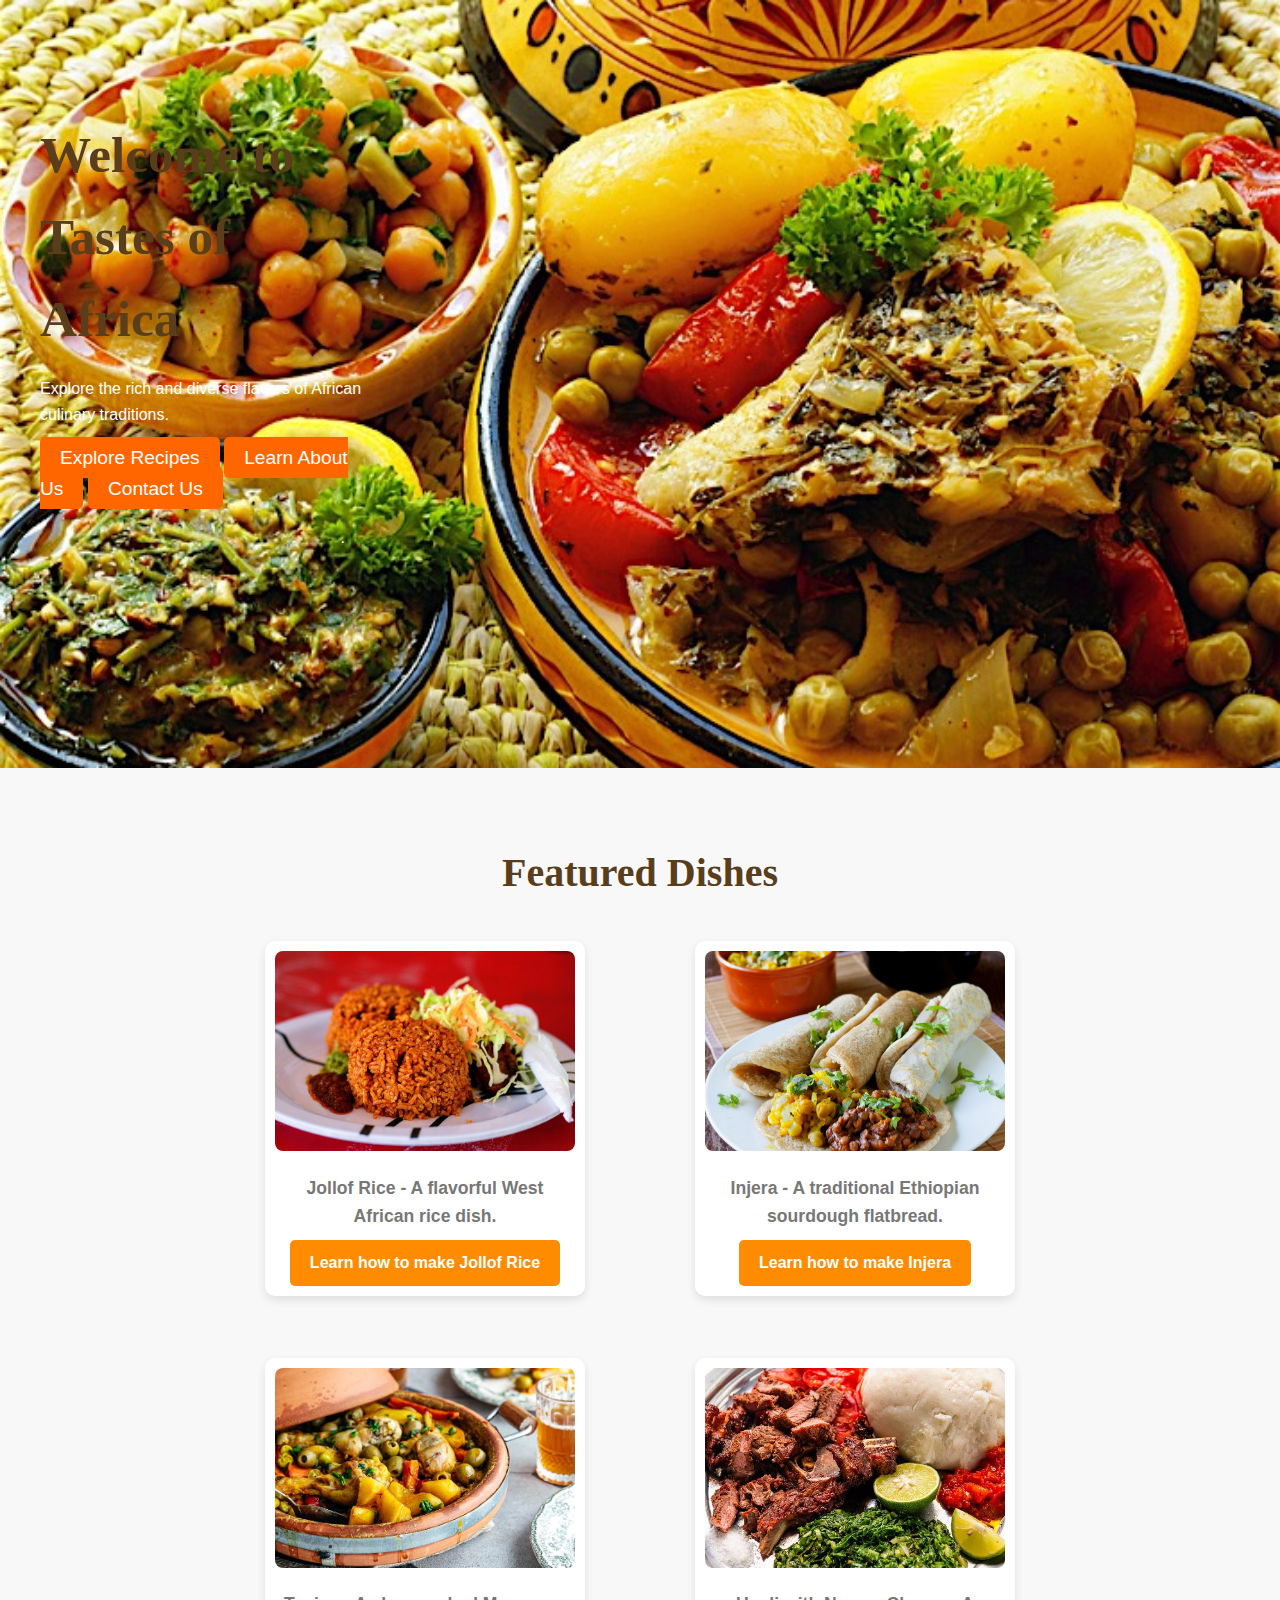
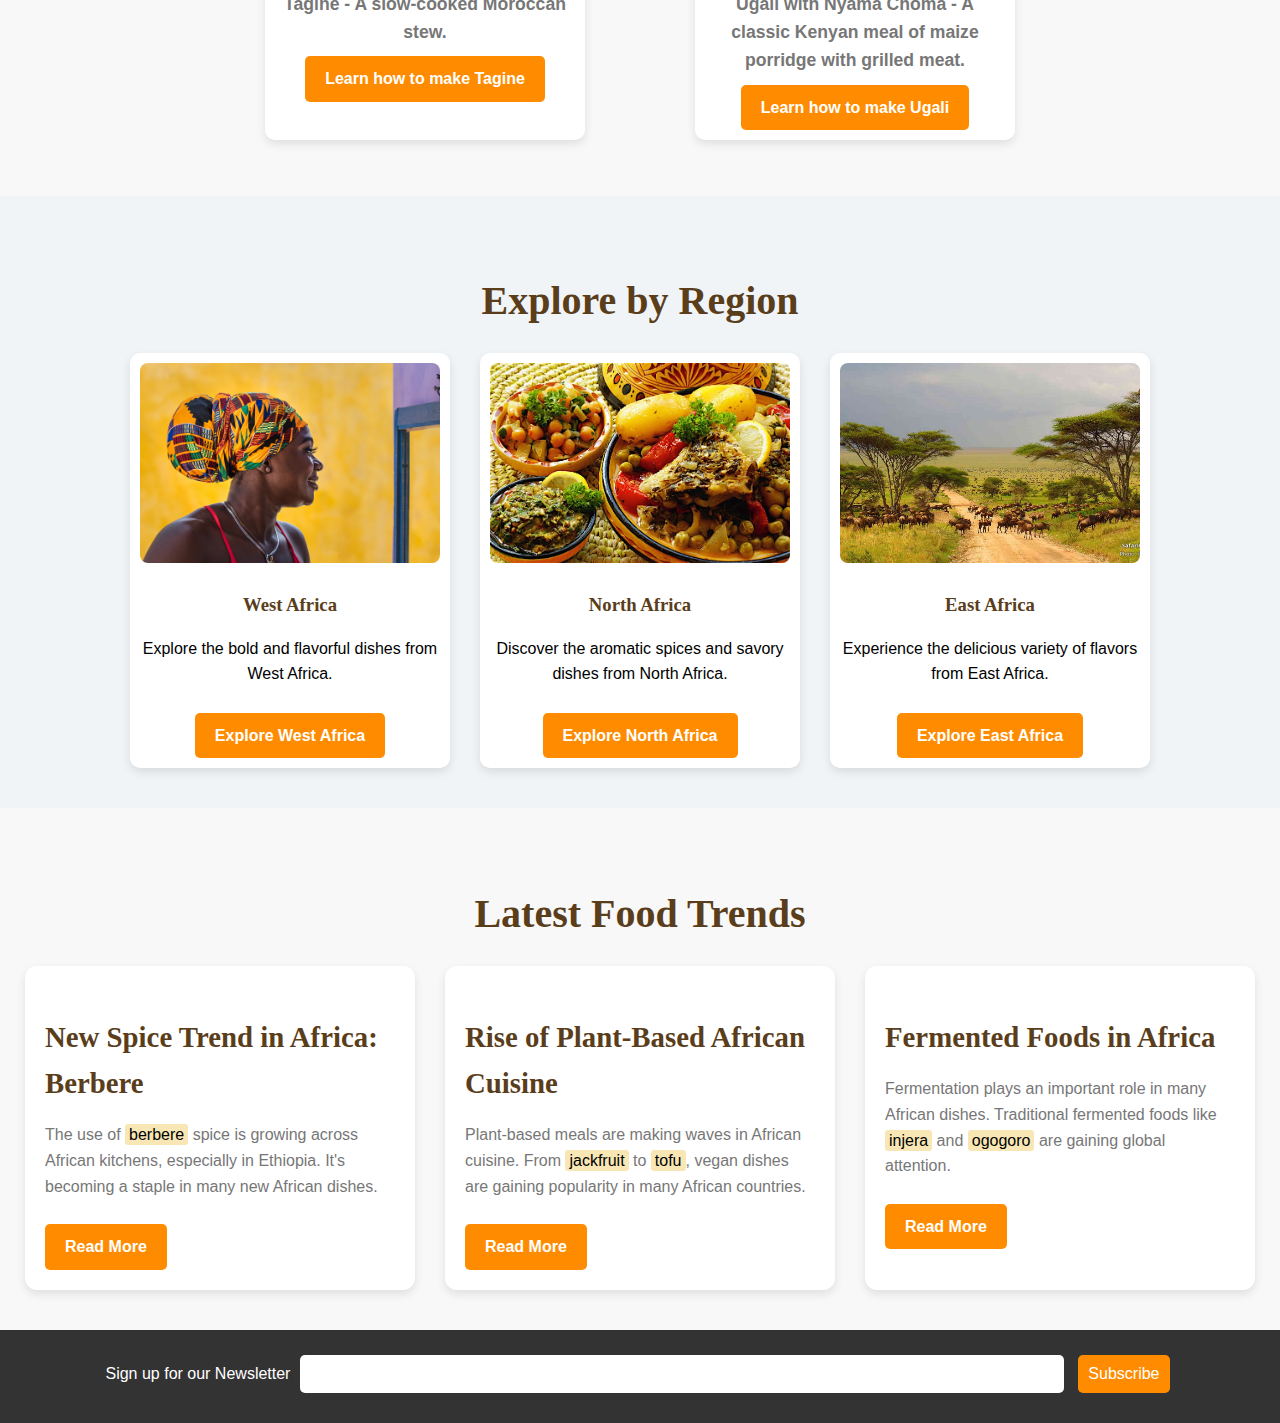
<file: index.html>
<!DOCTYPE html>
<html lang="en">
<head>
    <meta charset="UTF-8">
    <meta name="viewport" content="width=device-width, initial-scale=1.0">
    <title>Tastes of Africa - Home</title>
    <link rel="stylesheet" href="styles.css">
</head>
<body>

<header>
    <div class="hero">
        <div class="hero-content">
            <h1>Welcome to Tastes of Africa</h1>
            <p>Explore the rich and diverse flavors of African culinary traditions.</p>
            <a href="recipes.html" class="cta-button">Explore Recipes</a>
            <a href="about-us.html" class="cta-button">Learn About Us</a>
            <a href="contact.html" class="cta-button">Contact Us</a>
        </div>
        <div>.</div>
        <iframe class="hero-video" width="560" height="300" src="https://www.youtube.com/embed/tgbNymZ7vqY" title="African Food Culture" frameborder="0" allowfullscreen></iframe>
    </div>
</header>
<main>
    <section class="featured-dishes">
        <h2>Featured Dishes</h2>
        <div class="dish-container">
            <!-- Dish 1: Jollof Rice -->
            <figure class="dish-card">
                <img src="images/jollof-rice.jpg" alt="Jollof Rice">
                <figcaption>Jollof Rice - A flavorful West African rice dish.</figcaption>
                <a href="jollof-recipe.html" class="learn-more">Learn how to make Jollof Rice</a>
            </figure>
    
            <!-- Dish 2: Injera -->
            <figure class="dish-card">
                <img src="images/injera.jpg" alt="Injera">
                <figcaption>Injera - A traditional Ethiopian sourdough flatbread.</figcaption>
                <a href="injera-recipe.html" class="learn-more">Learn how to make Injera</a>
            </figure>
    
            <!-- Dish 3: Tangine -->
            <figure class="dish-card">
                <img src="images/tangine.jpg" alt="Tagine">
                <figcaption>Tagine - A slow-cooked Moroccan stew.</figcaption>
                <a href="tagine-recipe.html" class="learn-more">Learn how to make Tagine</a>
            </figure>
            
            <!-- Dish 5: Ugali with Nyama Choma -->
            <figure class="dish-card">
                <img src="images/ugali.jpg" alt="Ugali with Nyama Choma">
                <figcaption>Ugali with Nyama Choma - A classic Kenyan meal of maize porridge with grilled meat.</figcaption>
                <a href="ugali-recipe.html" class="learn-more">Learn how to make Ugali</a>
            </figure>
        </div>
    </section>    

    <section class="explore-regions">
        <h2>Explore by Region</h2>
        <div class="region-container">
            <!-- West Africa -->
            <div class="dish-card">
                <img src="images/west-africa.png" alt="West Africa">
                <h3>West Africa</h3>
                <p>Explore the bold and flavorful dishes from West Africa.</p>
                <a href="west-africa.html" class="learn-more">Explore West Africa</a>
            </div>
    
            <!-- North Africa -->
            <div class="dish-card">
                <img src="images/north-africa.jpg" alt="North Africa">
                <h3>North Africa</h3>
                <p>Discover the aromatic spices and savory dishes from North Africa.</p>
                <a href="north-africa.html" class="learn-more">Explore North Africa</a>
            </div>
    
            <!-- East Africa -->
            <div class="dish-card">
                <img src="images/east-africa.jpg" alt="East Africa">
                <h3>East Africa</h3>
                <p>Experience the delicious variety of flavors from East Africa.</p>
                <a href="east-africa.html" class="learn-more">Explore East Africa</a>
            </div>
        </div>
    </section>
    
    <section class="latest-trends">
        <h2>Latest Food Trends</h2>
        <div class="trends-container">
            <!-- Trend 1 -->
            <article class="trend-card">
                <h3>New Spice Trend in Africa: Berbere</h3>
                <p>The use of <mark>berbere</mark> spice is growing across African kitchens, especially in Ethiopia. It's becoming a staple in many new African dishes.</p>
                <a href="#" class="learn-more">Read More</a>
            </article>
    
            <!-- Trend 2 -->
            <article class="trend-card">
                <h3>Rise of Plant-Based African Cuisine</h3>
                <p>Plant-based meals are making waves in African cuisine. From <mark>jackfruit</mark> to <mark>tofu</mark>, vegan dishes are gaining popularity in many African countries.</p>
                <a href="#" class="learn-more">Read More</a>
            </article>
    
            <!-- Trend 3 -->
            <article class="trend-card">
                <h3>Fermented Foods in Africa</h3>
                <p>Fermentation plays an important role in many African dishes. Traditional fermented foods like <mark>injera</mark> and <mark>ogogoro</mark> are gaining global attention.</p>
                <a href="#" class="learn-more">Read More</a>
            </article>
        </div>
    </section>
    
</main>

<footer>
    <form action="newsletter_signup.php" method="POST">
        <label for="email-newsletter">Sign up for our Newsletter</label>
        <input type="email" id="email-newsletter" name="email">
        <button type="submit">Subscribe</button>
    </form>
</footer>

</body>
</html>
</file>
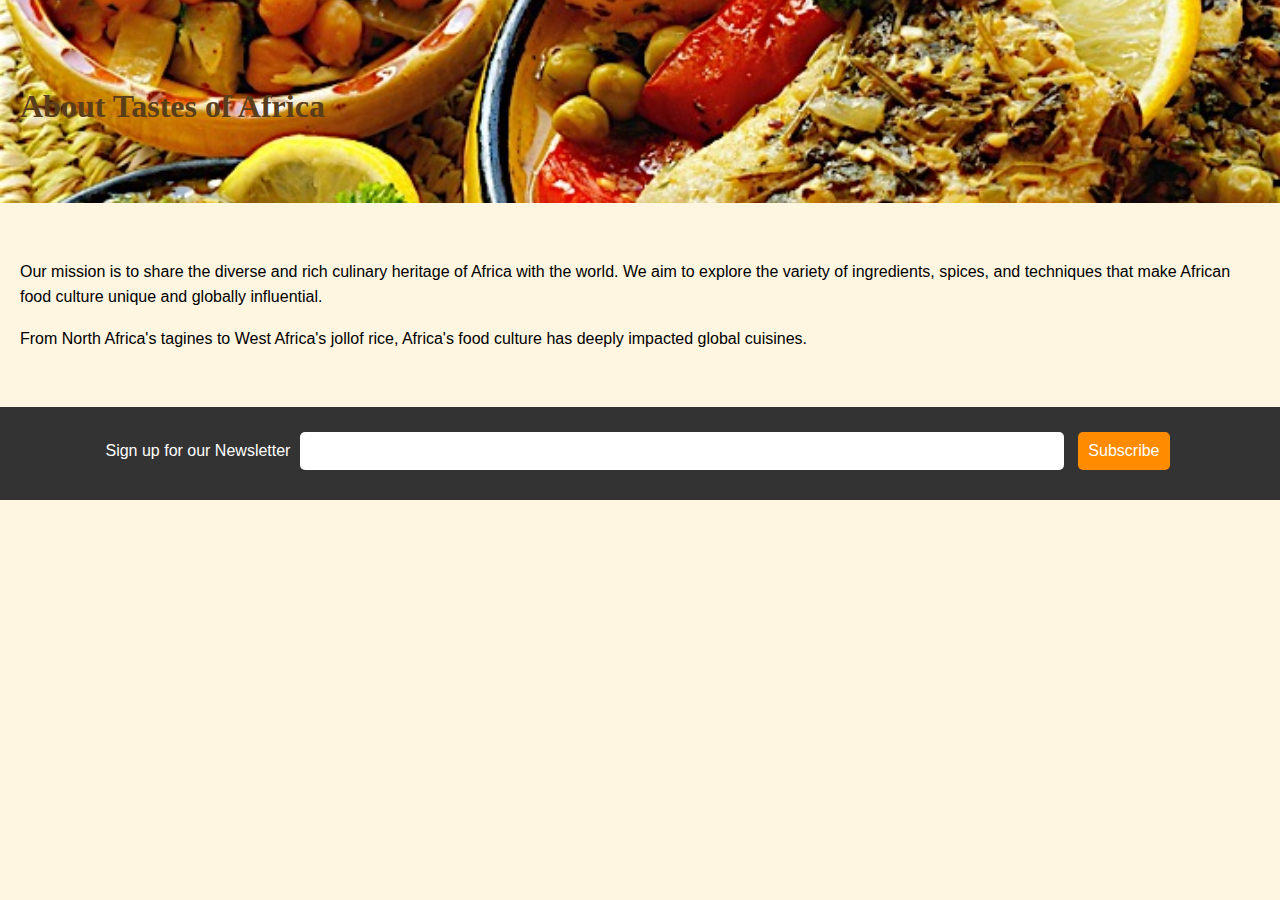
<file: about-us.html>
<!DOCTYPE html>
<html lang="en">
<head>
    <meta charset="UTF-8">
    <meta name="viewport" content="width=device-width, initial-scale=1.0">
    <title>About Us</title>
    <link rel="stylesheet" href="styles.css">
</head>
<body>

<header>
    <h1>About Tastes of Africa</h1>
</header>

<main>
    <section class="about-content">
        <p>Our mission is to share the diverse and rich culinary heritage of Africa with the world. We aim to explore the variety of ingredients, spices, and techniques that make African food culture unique and globally influential.</p>
        <p>From North Africa's tagines to West Africa's jollof rice, Africa's food culture has deeply impacted global cuisines.</p>
    </section>
</main>

<footer>
    <form action="#" method="POST">
        <label for="email-newsletter">Sign up for our Newsletter</label>
        <input type="email" id="email-newsletter" name="email">
        <button type="submit">Subscribe</button>
    </form>
</footer>

</body>
</html>
</file>
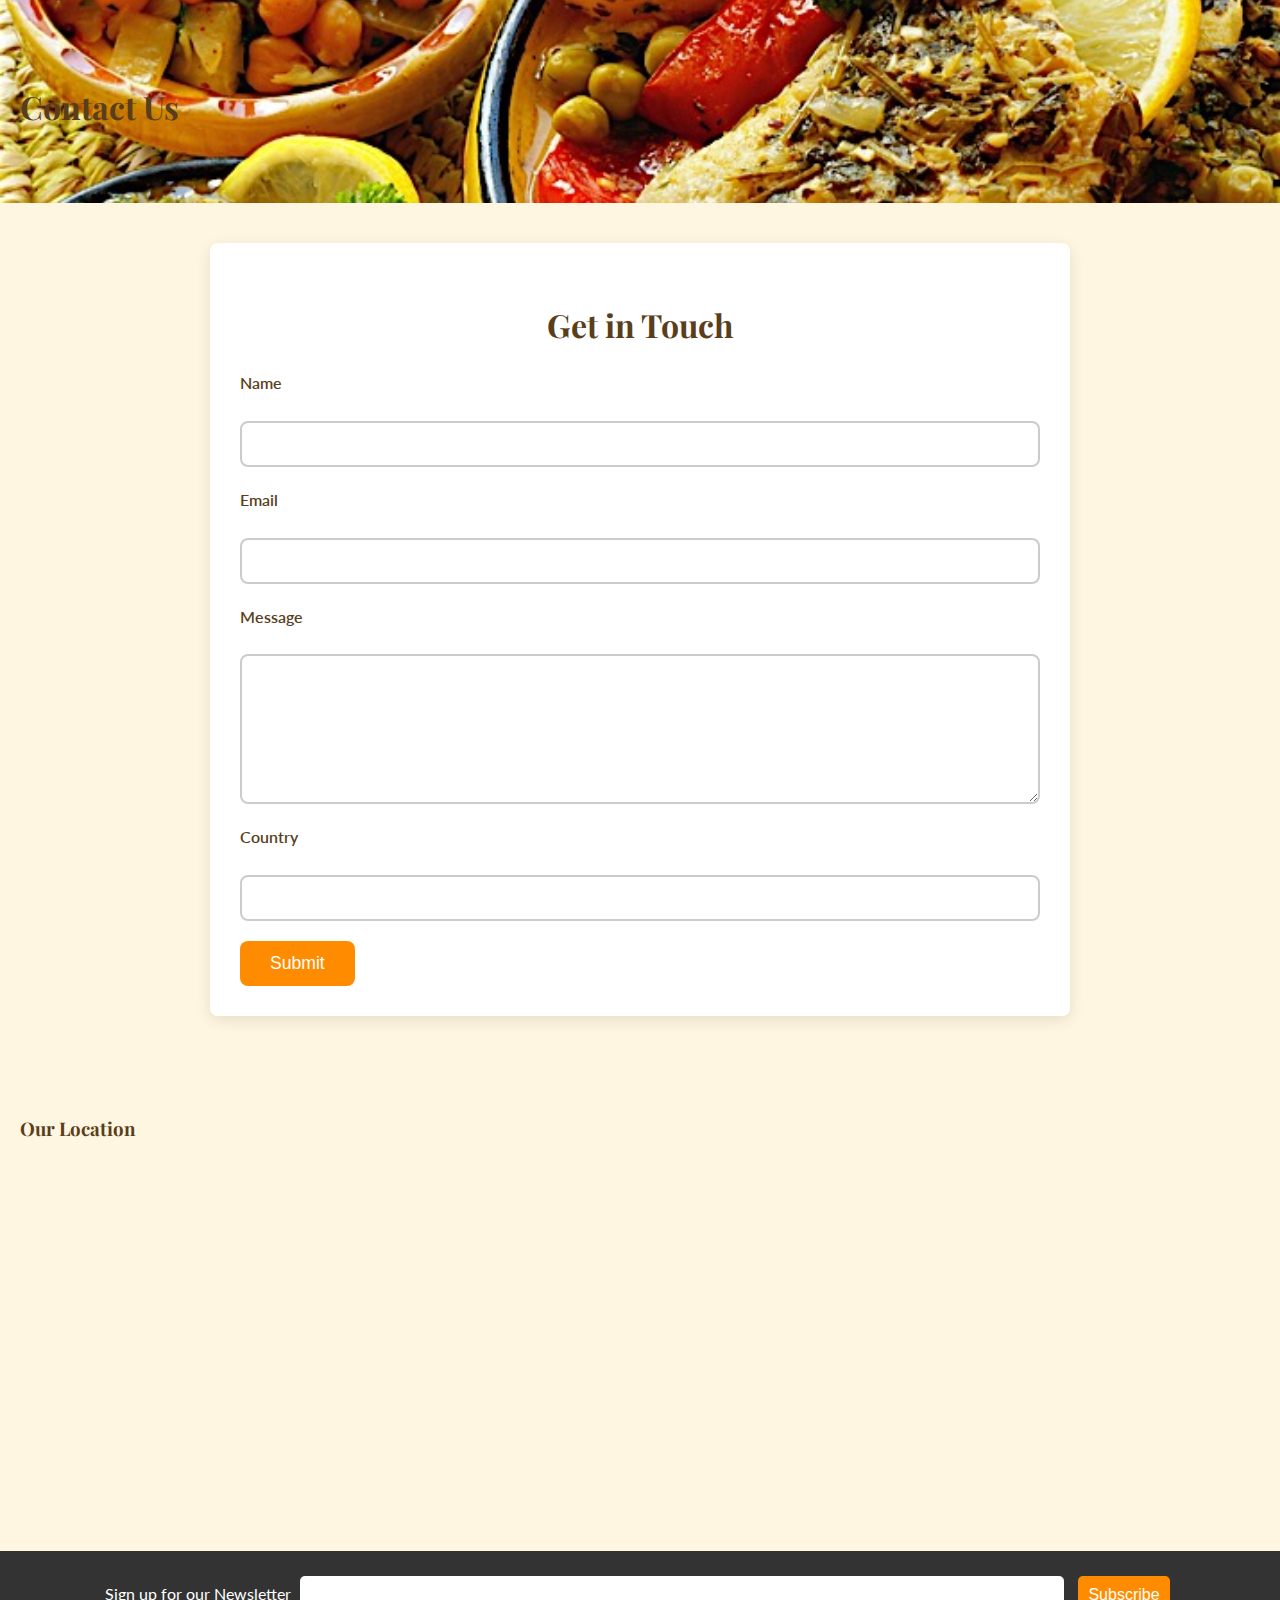
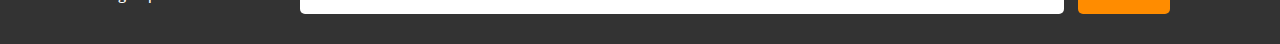
<file: contact.html>
<!DOCTYPE html>
<html lang="en">
<head>
    <meta charset="UTF-8">
    <meta name="viewport" content="width=device-width, initial-scale=1.0">
    <title>Contact Us</title>
    <link rel="stylesheet" href="styles.css">
    <link href="https://fonts.googleapis.com/css2?family=Playfair+Display:wght@700&family=Lato:wght@400&display=swap" rel="stylesheet">
</head>
<body>

<header>
    <h1>Contact Us</h1>
</header>

<main>
    <section class="contact-form">
        <h2>Get in Touch</h2>
        <form action="#" method="POST">
            <label for="name">Name</label>
            <input type="text" id="name" name="name" required>

            <label for="email">Email</label>
            <input type="email" id="email" name="email" required>

            <label for="message">Message</label>
            <textarea id="message" name="message" rows="5" required></textarea>

            <label for="country">Country</label>
            <input list="countries" id="country" name="country" required>
            <datalist id="countries">
                <option value="Nigeria">
                <option value="Kenya">
                <option value="South Africa">
                <option value="Ghana">
                <option value="Uganda">
                <option value="Egypt">
                <!-- More countries can be added here -->
            </datalist>

            <button type="submit">Submit</button>
        </form>
    </section>

    <section class="map">
        <h3>Our Location</h3>
        <iframe 
            src="https://www.google.com/maps/embed?pb=!1m18!1m12!1m3!1d3988.8986251931165!2d36.801806874965656!3d-1.2302442987580247!2m3!1f0!2f0!3f0!3m2!1i1024!2i768!4f13.1!3m3!1m2!1s0x182f17afccac2b6f%3A0x4477d10125c3ebd!2sThe%20Golden%20Stool%20Kitchen%20and%20Bar!5e0!3m2!1sen!2ske!4v1746898211247!5m2!1sen!2ske"
            width="100%" 
            height="350" 
            frameborder="0" 
            style="border:0" 
            allowfullscreen>
        </iframe>
    </section>
</main>

<footer>
    <form action="newsletter_signup.php" method="POST">
        <label for="email-newsletter">Sign up for our Newsletter</label>
        <input type="email" id="email-newsletter" name="email">
        <button type="submit">Subscribe</button>
    </form>
</footer>

</body>
</html>
</file>
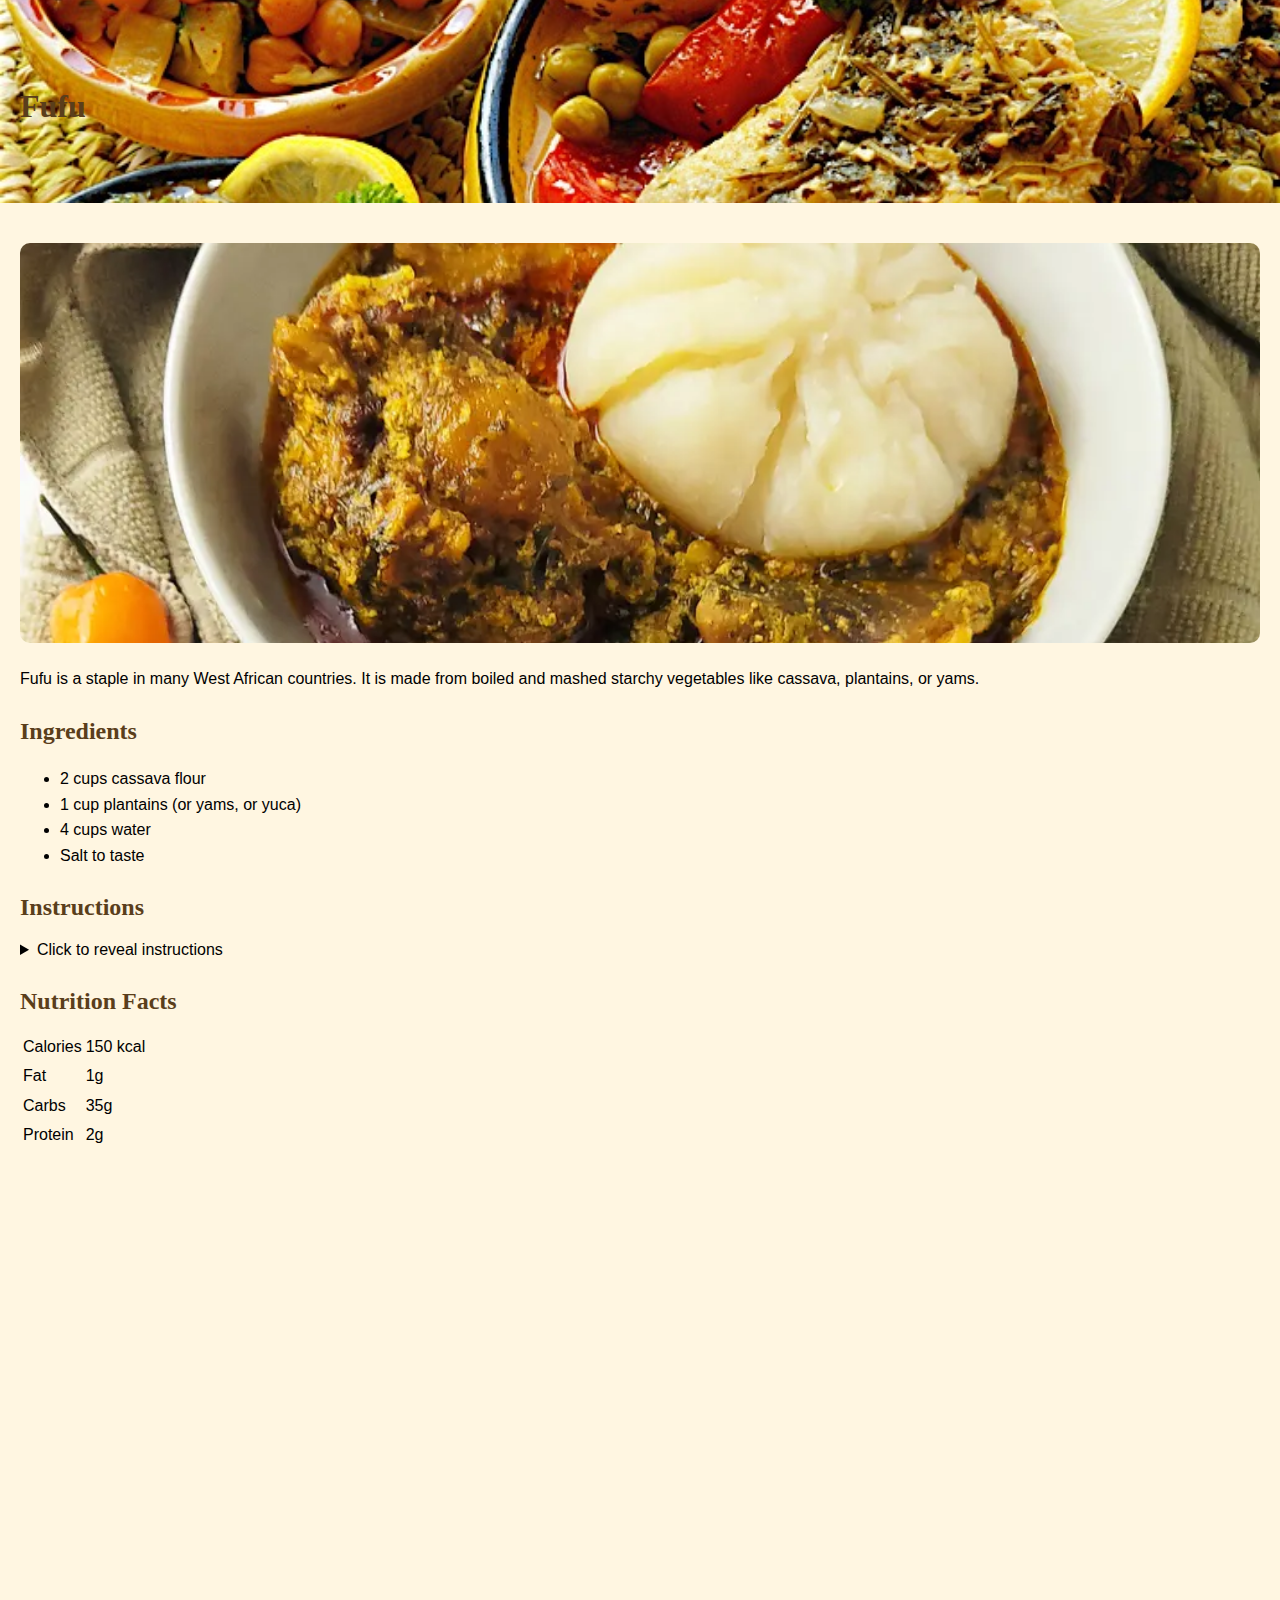
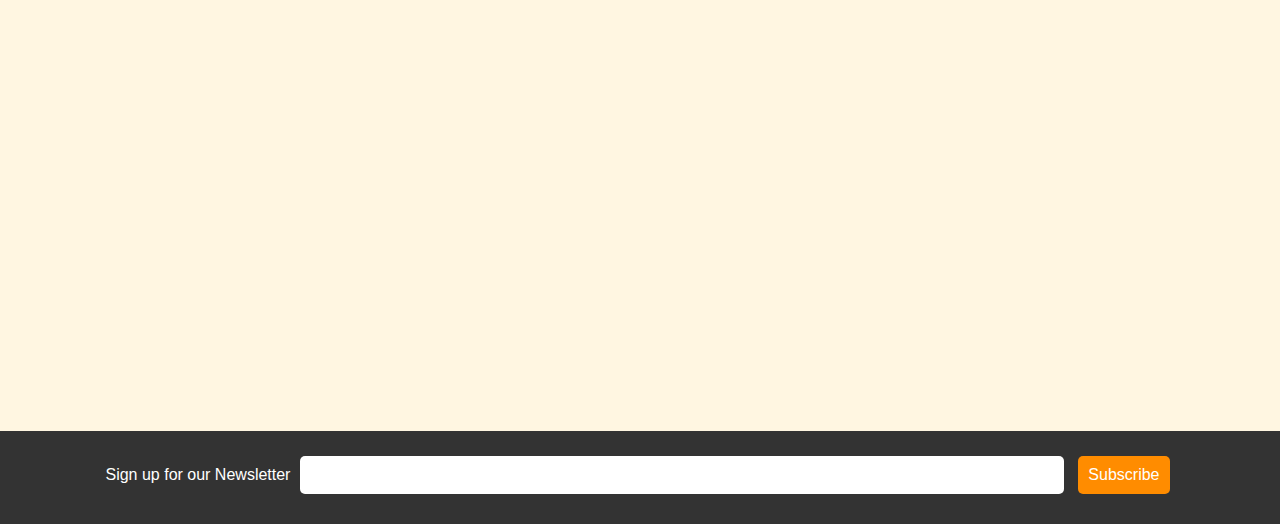
<file: fufu-recipe.html>
<!DOCTYPE html>
<html lang="en">
<head>
    <meta charset="UTF-8">
    <meta name="viewport" content="width=device-width, initial-scale=1.0">
    <title>Fufu Recipe</title>
    <link rel="stylesheet" href="styles.css">
</head>
<body>

<header>
    <h1>Fufu</h1>
</header>

<main>
    <section class="recipe-details">
        <img src="images/fufu.jpg" alt="Fufu" class="recipe-img">
        <p>Fufu is a staple in many West African countries. It is made from boiled and mashed starchy vegetables like cassava, plantains, or yams.</p>

        <h2>Ingredients</h2>
        <ul>
            <li>2 cups cassava flour</li>
            <li>1 cup plantains (or yams, or yuca)</li>
            <li>4 cups water</li>
            <li>Salt to taste</li>
        </ul>

        <h2>Instructions</h2>
        <details>
            <summary>Click to reveal instructions</summary>
            <ol>
                <li>Peel and chop the plantains or yams into small pieces.</li>
                <li>Boil the plantains or yams in water until tender.</li>
                <li>Mash the plantains or yams and mix with cassava flour.</li>
                <li>Stir and knead until smooth, adding more water if necessary.</li>
                <li>Form into balls and serve with soup or stew.</li>
            </ol>
        </details>

        <h2>Nutrition Facts</h2>
        <table>
            <tr>
                <td>Calories</td>
                <td>150 kcal</td>
            </tr>
            <tr>
                <td>Fat</td>
                <td>1g</td>
            </tr>
            <tr>
                <td>Carbs</td>
                <td>35g</td>
            </tr>
            <tr>
                <td>Protein</td>
                <td>2g</td>
            </tr>
        </table>

        <section class="video-tutorial">
            <iframe width="560" height="315" src="https://www.youtube.com/embed/tgbNymZ7vqY" title="How to Make Fufu" frameborder="0" allowfullscreen></iframe>
        </section>
    </section>
    <section>
        <iframe src="https://www.google.com/maps/embed?pb=!1m18!1m12!1m3!1d4046837.213953307!2d-3.6725765445016836!3d7.896168359710552!2m3!1f0!2f0!3f0!3m2!1i1024!2i768!4f13.1!3m3!1m2!1s0xfd75acda8dad6c7%3A0x54d7f230d093d236!2sGhana!5e0!3m2!1sen!2ske!4v1746789798688!5m2!1sen!2ske" width="100%" height="350" style="border:0;" allowfullscreen="" loading="lazy" referrerpolicy="no-referrer-when-downgrade"></iframe>
    </section>
</main>

<footer>
    <form action="newsletter_signup.php" method="POST">
        <label for="email-newsletter">Sign up for our Newsletter</label>
        <input type="email" id="email-newsletter" name="email">
        <button type="submit">Subscribe</button>
    </form>
</footer>

</body>
</html>
</file>
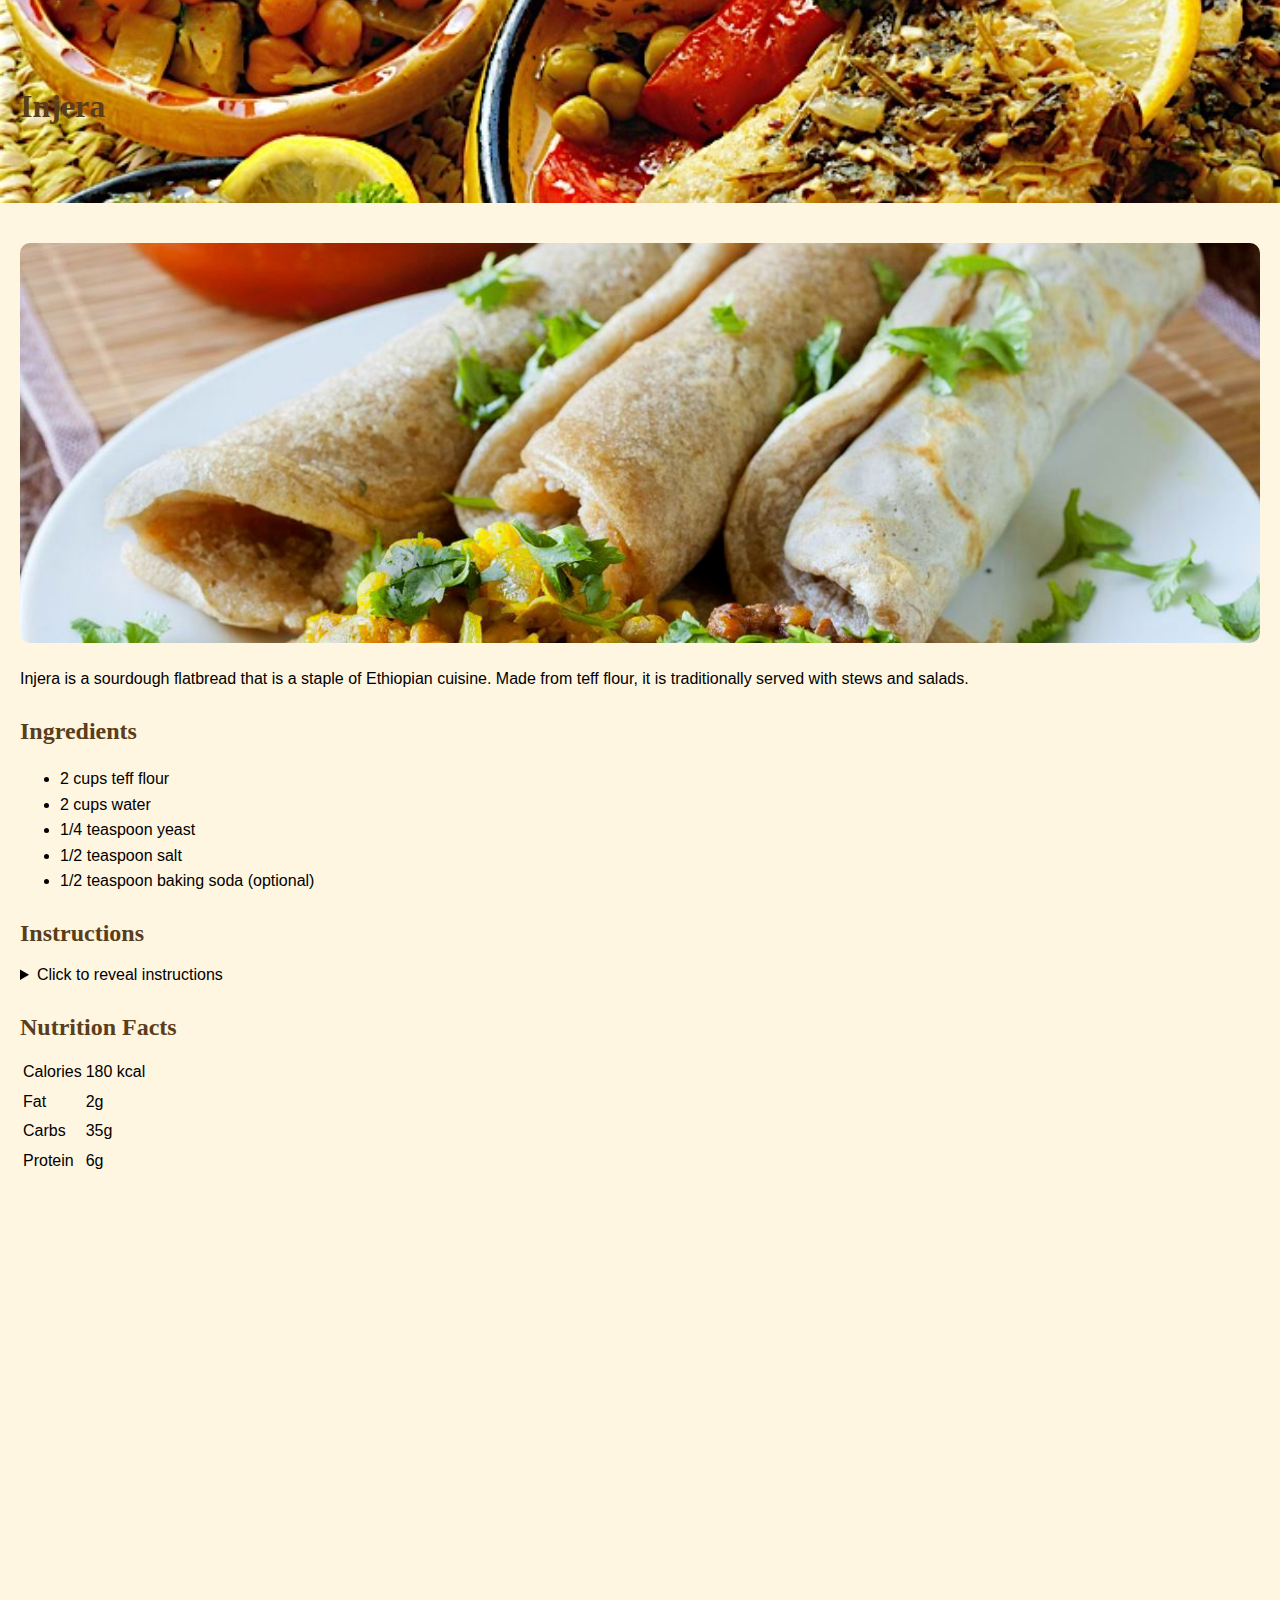
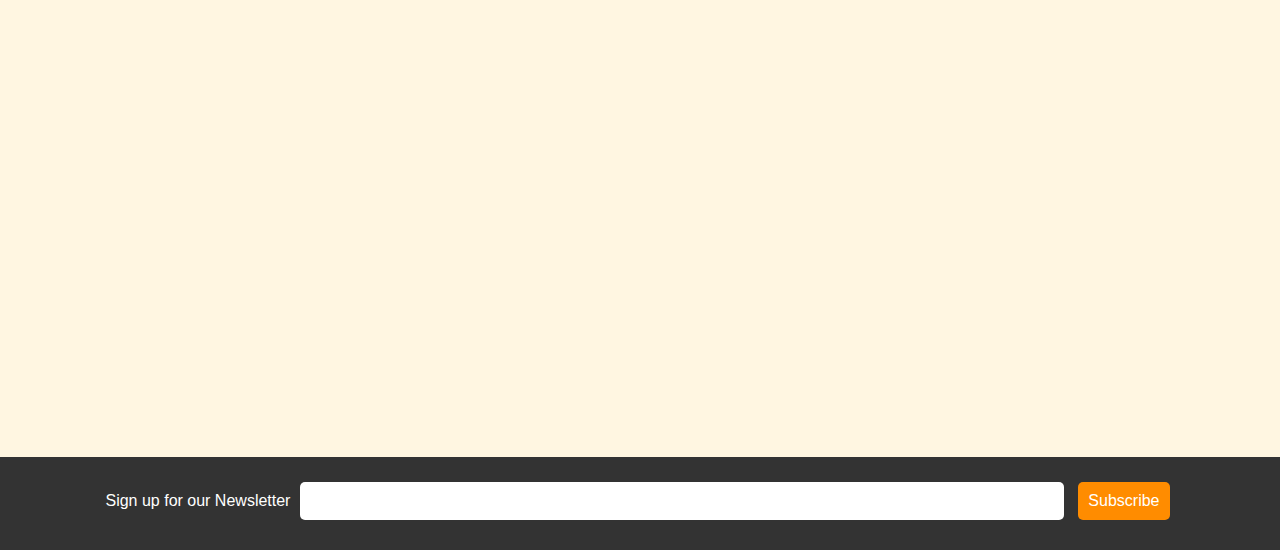
<file: injera-recipe.html>
<!DOCTYPE html>
<html lang="en">
<head>
    <meta charset="UTF-8">
    <meta name="viewport" content="width=device-width, initial-scale=1.0">
    <title>Injera Recipe</title>
    <link rel="stylesheet" href="styles.css">
</head>
<body>

<header>
    <h1>Injera</h1>
</header>

<main>
    <section class="recipe-details">
        <img src="images/injera.jpg" alt="Injera" class="recipe-img">
        <p>Injera is a sourdough flatbread that is a staple of Ethiopian cuisine. Made from teff flour, it is traditionally served with stews and salads.</p>

        <h2>Ingredients</h2>
        <ul>
            <li>2 cups teff flour</li>
            <li>2 cups water</li>
            <li>1/4 teaspoon yeast</li>
            <li>1/2 teaspoon salt</li>
            <li>1/2 teaspoon baking soda (optional)</li>
            <!-- Add more ingredients -->
        </ul>

        <h2>Instructions</h2>
        <details>
            <summary>Click to reveal instructions</summary>
            <ol>
                <li>Combine teff flour, water, and yeast in a bowl.</li>
                <li>Let the mixture sit for 1-2 days to ferment.</li>
                <li>Once fermented, pour the batter onto a hot, greased pan.</li>
                <li>Cook for 5-7 minutes until bubbles form and edges lift.</li>
                <li>Serve with your favorite stew or salad.</li>
            </ol>
        </details>

        <h2>Nutrition Facts</h2>
        <table>
            <tr>
                <td>Calories</td>
                <td>180 kcal</td>
            </tr>
            <tr>
                <td>Fat</td>
                <td>2g</td>
            </tr>
            <tr>
                <td>Carbs</td>
                <td>35g</td>
            </tr>
            <tr>
                <td>Protein</td>
                <td>6g</td>
            </tr>
        </table>

        <section class="video-tutorial">
            <iframe width="560" height="315" src="https://www.youtube.com/embed/tgbNymZ7vqY" title="How to Make Injera" frameborder="0" allowfullscreen></iframe>
        </section>
    </section>
    <section>
        <iframe src="https://www.google.com/maps/embed?pb=!1m18!1m12!1m3!1d8068063.632948799!2d35.1956195467685!3d9.110662631495165!2m3!1f0!2f0!3f0!3m2!1i1024!2i768!4f13.1!3m3!1m2!1s0x1635d0cedd6cfd2b%3A0x7bf6a67f5348c55a!2sEthiopia!5e0!3m2!1sen!2ske!4v1746789528581!5m2!1sen!2ske" width="100%" height="350" style="border:0;" allowfullscreen="" loading="lazy" referrerpolicy="no-referrer-when-downgrade"></iframe>
    </section>
</main>

<footer>
    <form action="newsletter_signup.php" method="POST">
        <label for="email-newsletter">Sign up for our Newsletter</label>
        <input type="email" id="email-newsletter" name="email">
        <button type="submit">Subscribe</button>
    </form>
</footer>

</body>
</html>
</file>
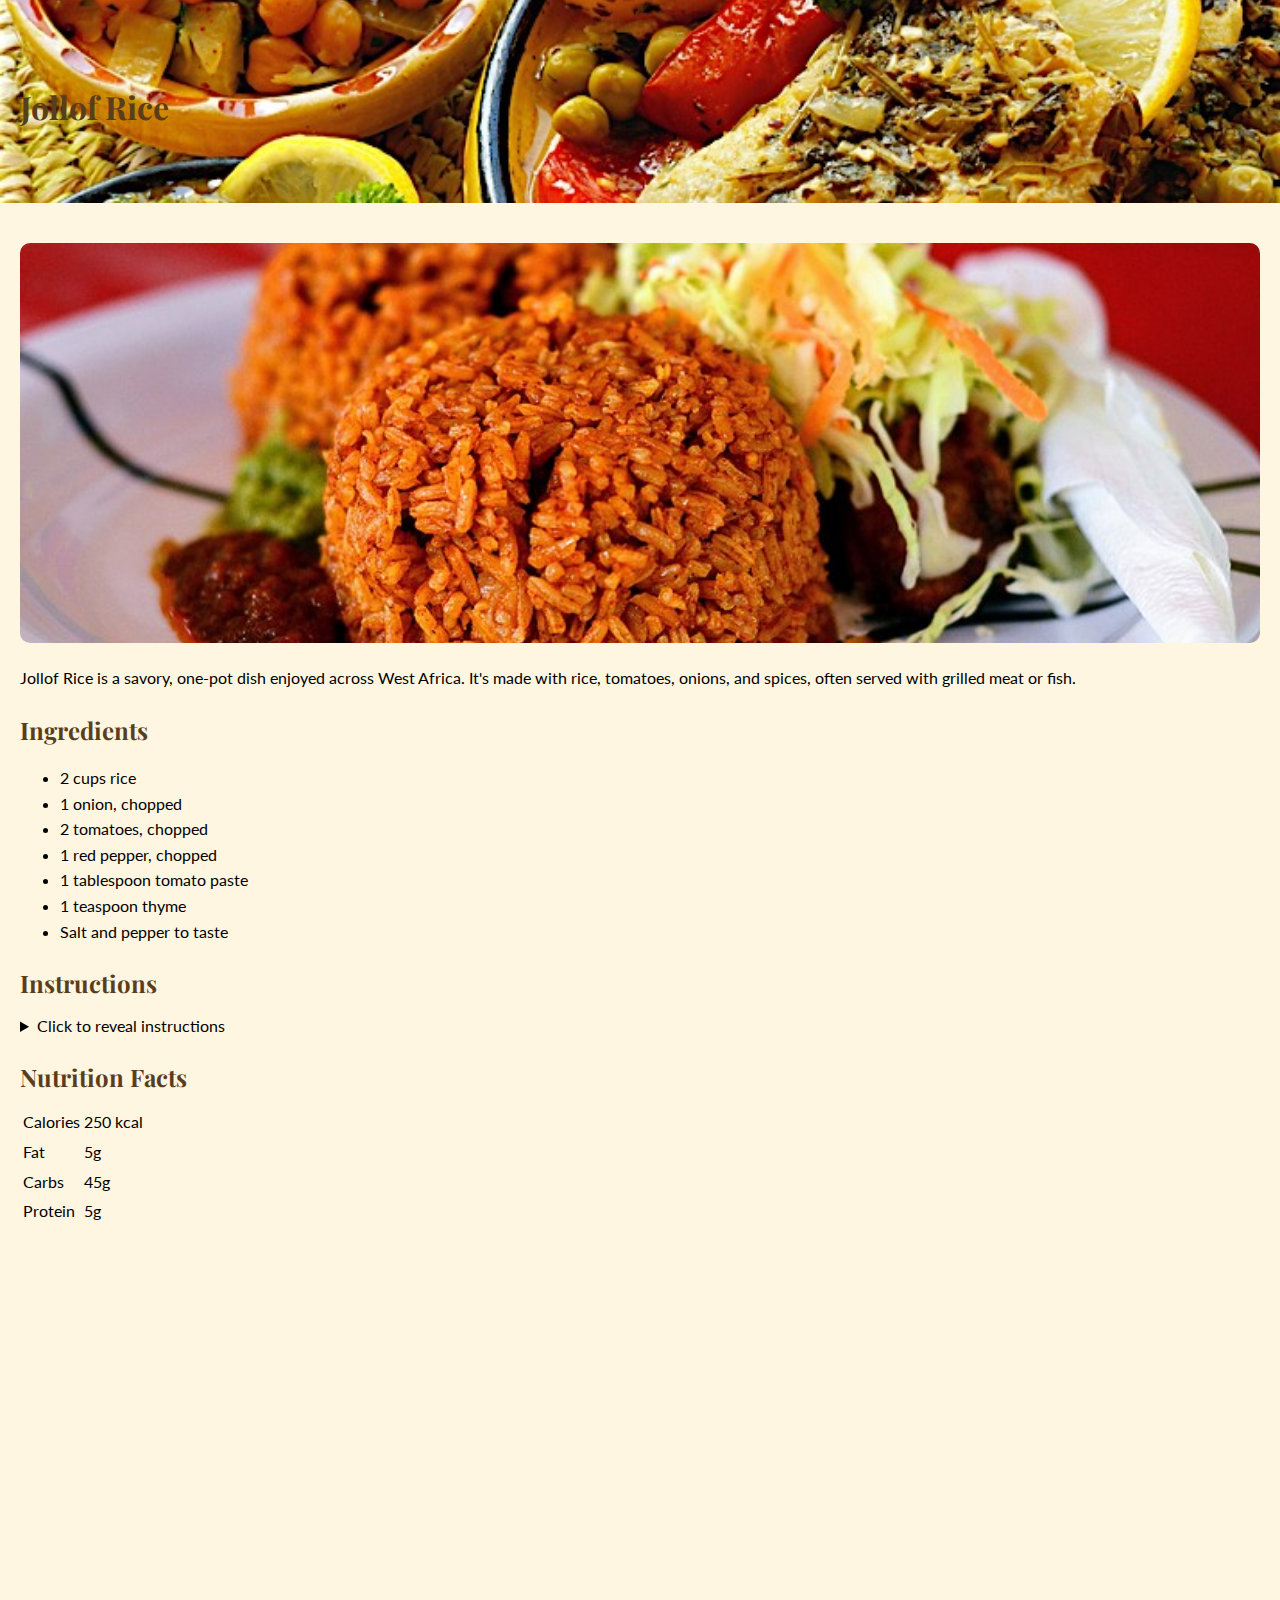
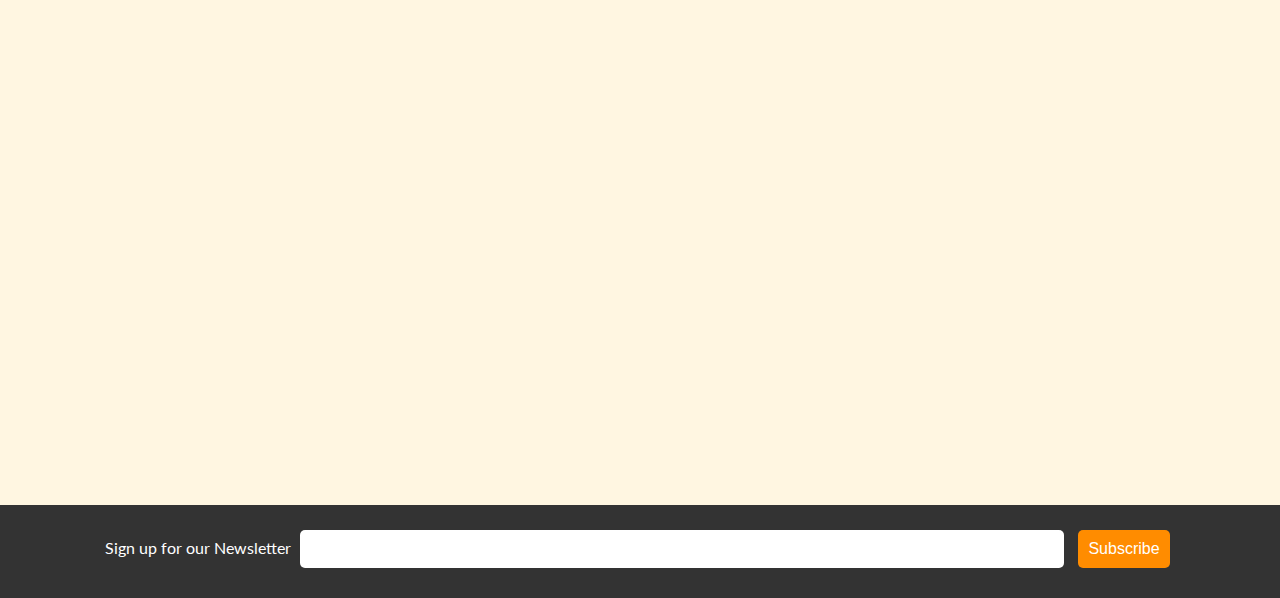
<file: jollof-recipe.html>
<!DOCTYPE html>
<html lang="en">
<head>
    <meta charset="UTF-8">
    <meta name="viewport" content="width=device-width, initial-scale=1.0">
    <title>Jollof Rice Recipe</title>
    <link rel="stylesheet" href="styles.css">
    <link href="https://fonts.googleapis.com/css2?family=Playfair+Display:wght@700&family=Lato:wght@400&display=swap" rel="stylesheet">
</head>
<body>

<header>
    <h1>Jollof Rice</h1>
</header>

<main>
    <section class="recipe-details">
        <img src="images/jollof-rice.jpg" alt="Jollof Rice" class="recipe-img">
        <p>Jollof Rice is a savory, one-pot dish enjoyed across West Africa. It's made with rice, tomatoes, onions, and spices, often served with grilled meat or fish.</p>

        <h2>Ingredients</h2>
        <ul>
            <li>2 cups rice</li>
            <li>1 onion, chopped</li>
            <li>2 tomatoes, chopped</li>
            <li>1 red pepper, chopped</li>
            <li>1 tablespoon tomato paste</li>
            <li>1 teaspoon thyme</li>
            <li>Salt and pepper to taste</li>
        </ul>

        <h2>Instructions</h2>
        <details>
            <summary>Click to reveal instructions</summary>
            <ol>
                <li>Wash and prepare the rice.</li>
                <li>Fry onions and peppers in oil...</li>
                <li>Add tomatoes, tomato paste, and spices...</li>
                <li>Simmer and cook rice until soft...</li>
            </ol>
        </details>

        <h2>Nutrition Facts</h2>
        <table>
            <tr>
                <td>Calories</td>
                <td>250 kcal</td>
            </tr>
            <tr>
                <td>Fat</td>
                <td>5g</td>
            </tr>
            <tr>
                <td>Carbs</td>
                <td>45g</td>
            </tr>
            <tr>
                <td>Protein</td>
                <td>5g</td>
            </tr>
        </table>

        <section class="video-tutorial">
            <iframe width="560" height="315" src="https://www.youtube.com/embed/tgbNymZ7vqY" title="How to Make Jollof Rice" frameborder="0" allowfullscreen></iframe>
        </section>
    </section>
    
    <section>
        <iframe src="https://www.google.com/maps/embed?pb=!1m18!1m12!1m3!1d7913738.244728353!2d-19.814402090555234!3d14.41966844921753!2m3!1f0!2f0!3f0!3m2!1i1024!2i768!4f13.1!3m3!1m2!1s0xec172f5b3c5bb71%3A0x5a46a55099615940!2sSenegal!5e0!3m2!1sen!2ske!4v1746789193515!5m2!1sen!2ske" width="100%" height="350" style="border:0;" allowfullscreen="" loading="lazy" referrerpolicy="no-referrer-when-downgrade"></iframe>
    </section>
</main>

<footer>
    <form action="newsletter_signup.php" method="POST">
        <label for="email-newsletter">Sign up for our Newsletter</label>
        <input type="email" id="email-newsletter" name="email">
        <button type="submit">Subscribe</button>
    </form>
</footer>

</body>
</html>
</file>
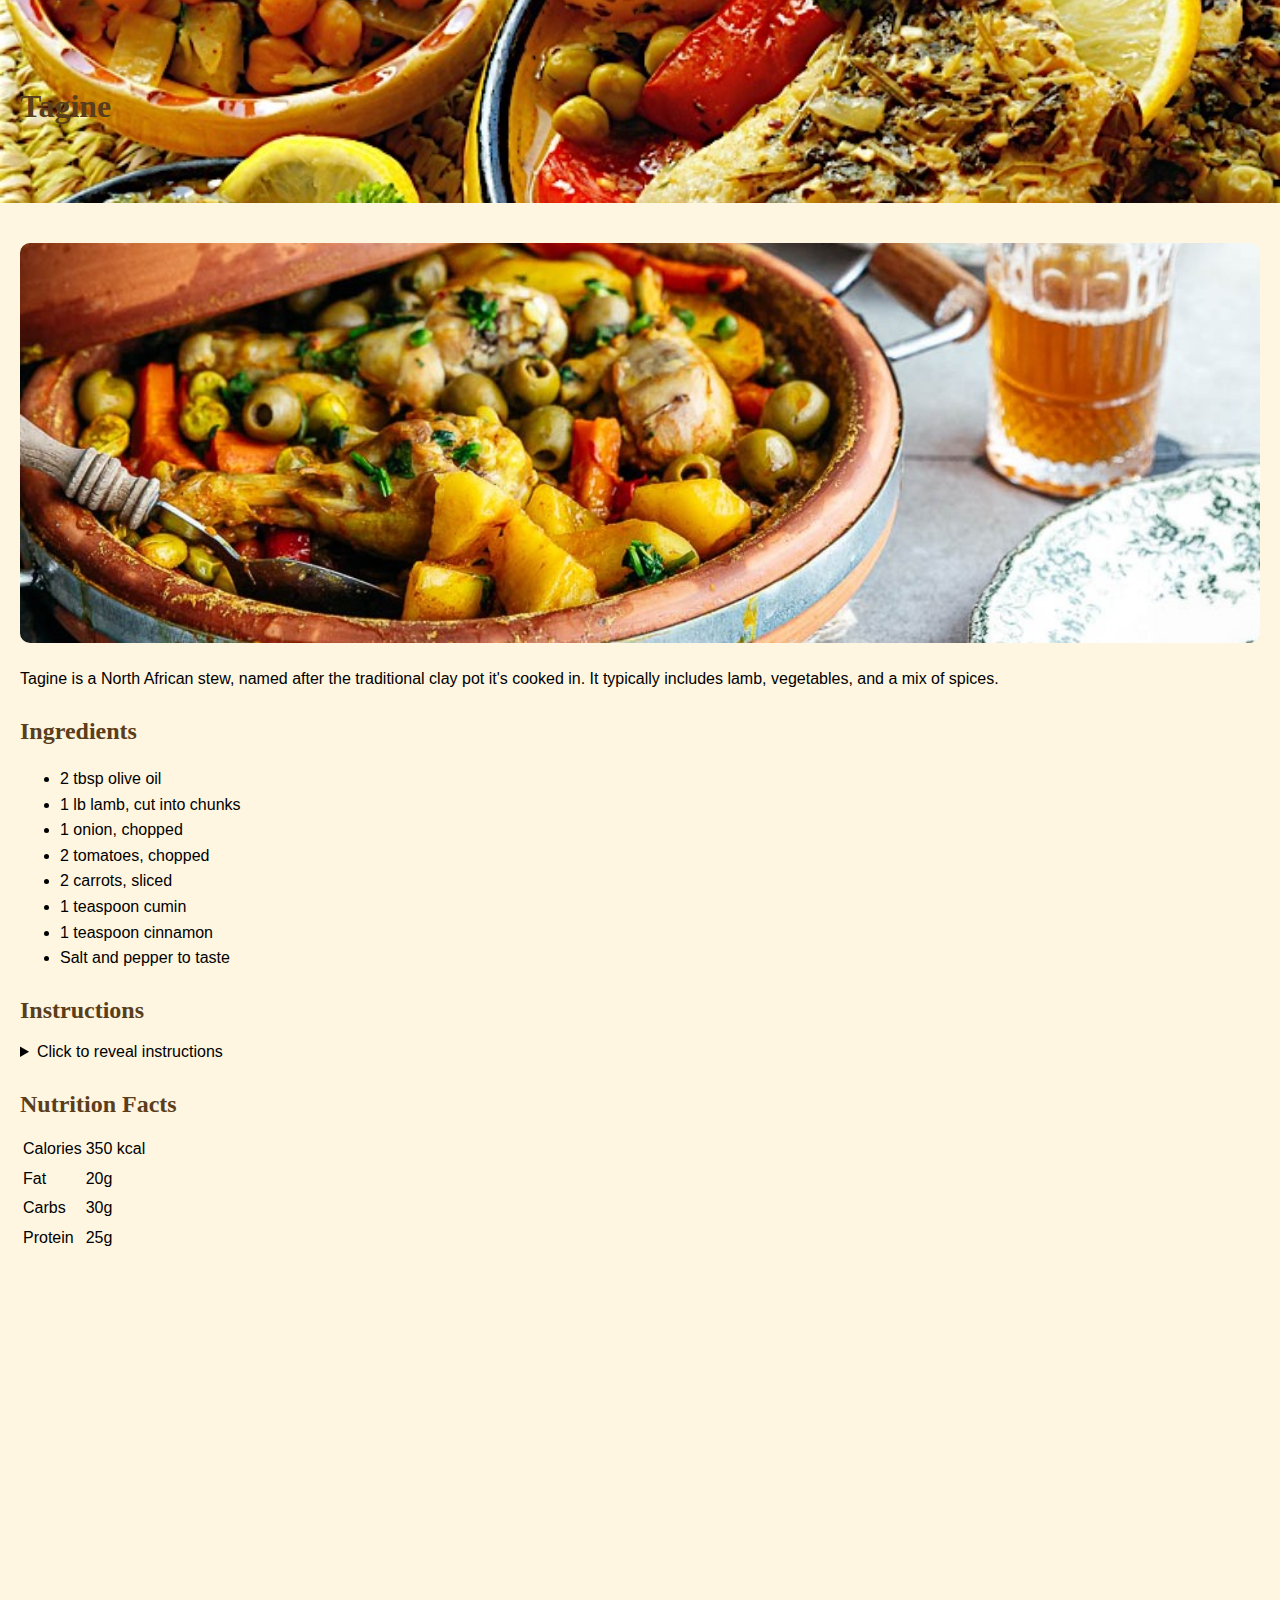
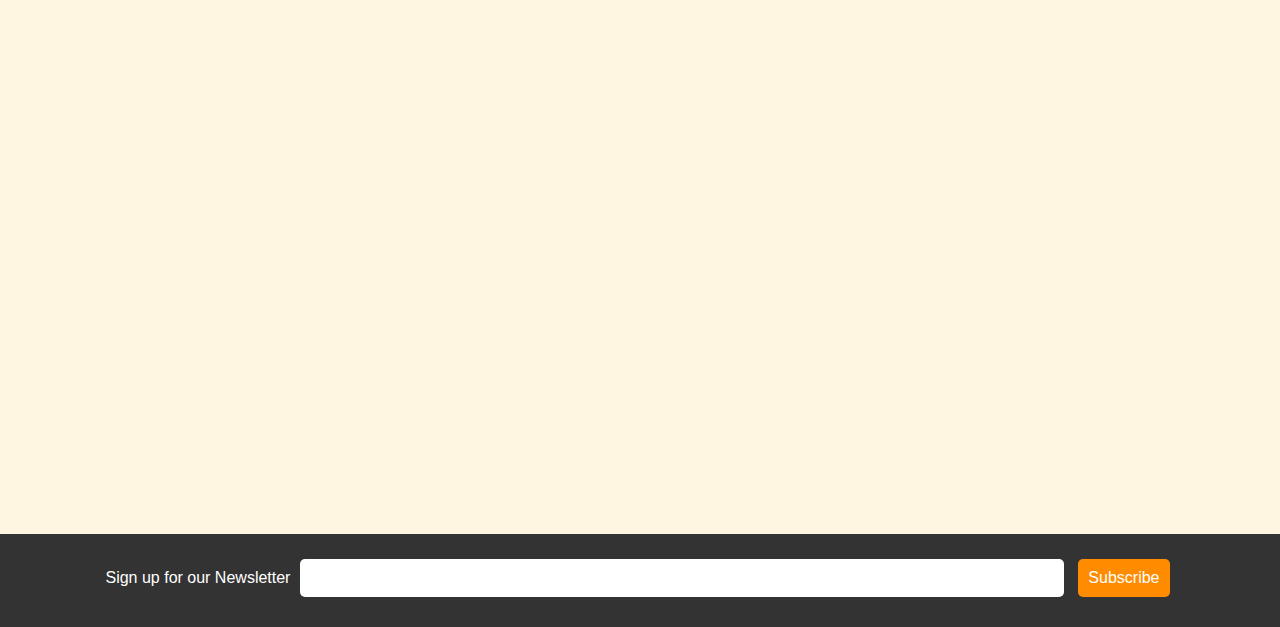
<file: tagine-recipe.html>
<!DOCTYPE html>
<html lang="en">
<head>
    <meta charset="UTF-8">
    <meta name="viewport" content="width=device-width, initial-scale=1.0">
    <title>Tagine Recipe</title>
    <link rel="stylesheet" href="styles.css">
</head>
<body>

<header>
    <h1>Tagine</h1>
</header>

<main>
    <section class="recipe-details">
        <img src="images/tangine.jpg" alt="Tagine" class="recipe-img">
        <p>Tagine is a North African stew, named after the traditional clay pot it's cooked in. It typically includes lamb, vegetables, and a mix of spices.</p>

        <h2>Ingredients</h2>
        <ul>
            <li>2 tbsp olive oil</li>
            <li>1 lb lamb, cut into chunks</li>
            <li>1 onion, chopped</li>
            <li>2 tomatoes, chopped</li>
            <li>2 carrots, sliced</li>
            <li>1 teaspoon cumin</li>
            <li>1 teaspoon cinnamon</li>
            <li>Salt and pepper to taste</li>
        </ul>

        <h2>Instructions</h2>
        <details>
            <summary>Click to reveal instructions</summary>
            <ol>
                <li>Heat olive oil in a tagine or large pot over medium heat.</li>
                <li>Add lamb and brown on all sides.</li>
                <li>Add onion, tomatoes, and carrots; cook for a few minutes.</li>
                <li>Add spices and water; simmer for 1-2 hours until tender.</li>
                <li>Serve with couscous or bread.</li>
            </ol>
        </details>

        <h2>Nutrition Facts</h2>
        <table>
            <tr>
                <td>Calories</td>
                <td>350 kcal</td>
            </tr>
            <tr>
                <td>Fat</td>
                <td>20g</td>
            </tr>
            <tr>
                <td>Carbs</td>
                <td>30g</td>
            </tr>
            <tr>
                <td>Protein</td>
                <td>25g</td>
            </tr>
        </table>

        <section class="video-tutorial">
            <iframe width="560" height="315" src="https://www.youtube.com/embed/tgbNymZ7vqY" title="How to Make Tagine" frameborder="0" allowfullscreen></iframe>
        </section>
    </section>
    <section>
        <iframe src="https://www.google.com/maps/embed?pb=!1m18!1m12!1m3!1d13955051.537653416!2d-17.771729589411677!3d31.35911707659811!2m3!1f0!2f0!3f0!3m2!1i1024!2i768!4f13.1!3m3!1m2!1s0xd0b88619651c58d%3A0xd9d39381c42cffc3!2sMorocco!5e0!3m2!1sen!2ske!4v1746789714514!5m2!1sen!2ske" width="100%" height="350" style="border:0;" allowfullscreen="" loading="lazy" referrerpolicy="no-referrer-when-downgrade"></iframe>
    </section>
</main>

<footer>
    <form action="newsletter_signup.php" method="POST">
        <label for="email-newsletter">Sign up for our Newsletter</label>
        <input type="email" id="email-newsletter" name="email">
        <button type="submit">Subscribe</button>
    </form>
</footer>

</body>
</html>
</file>
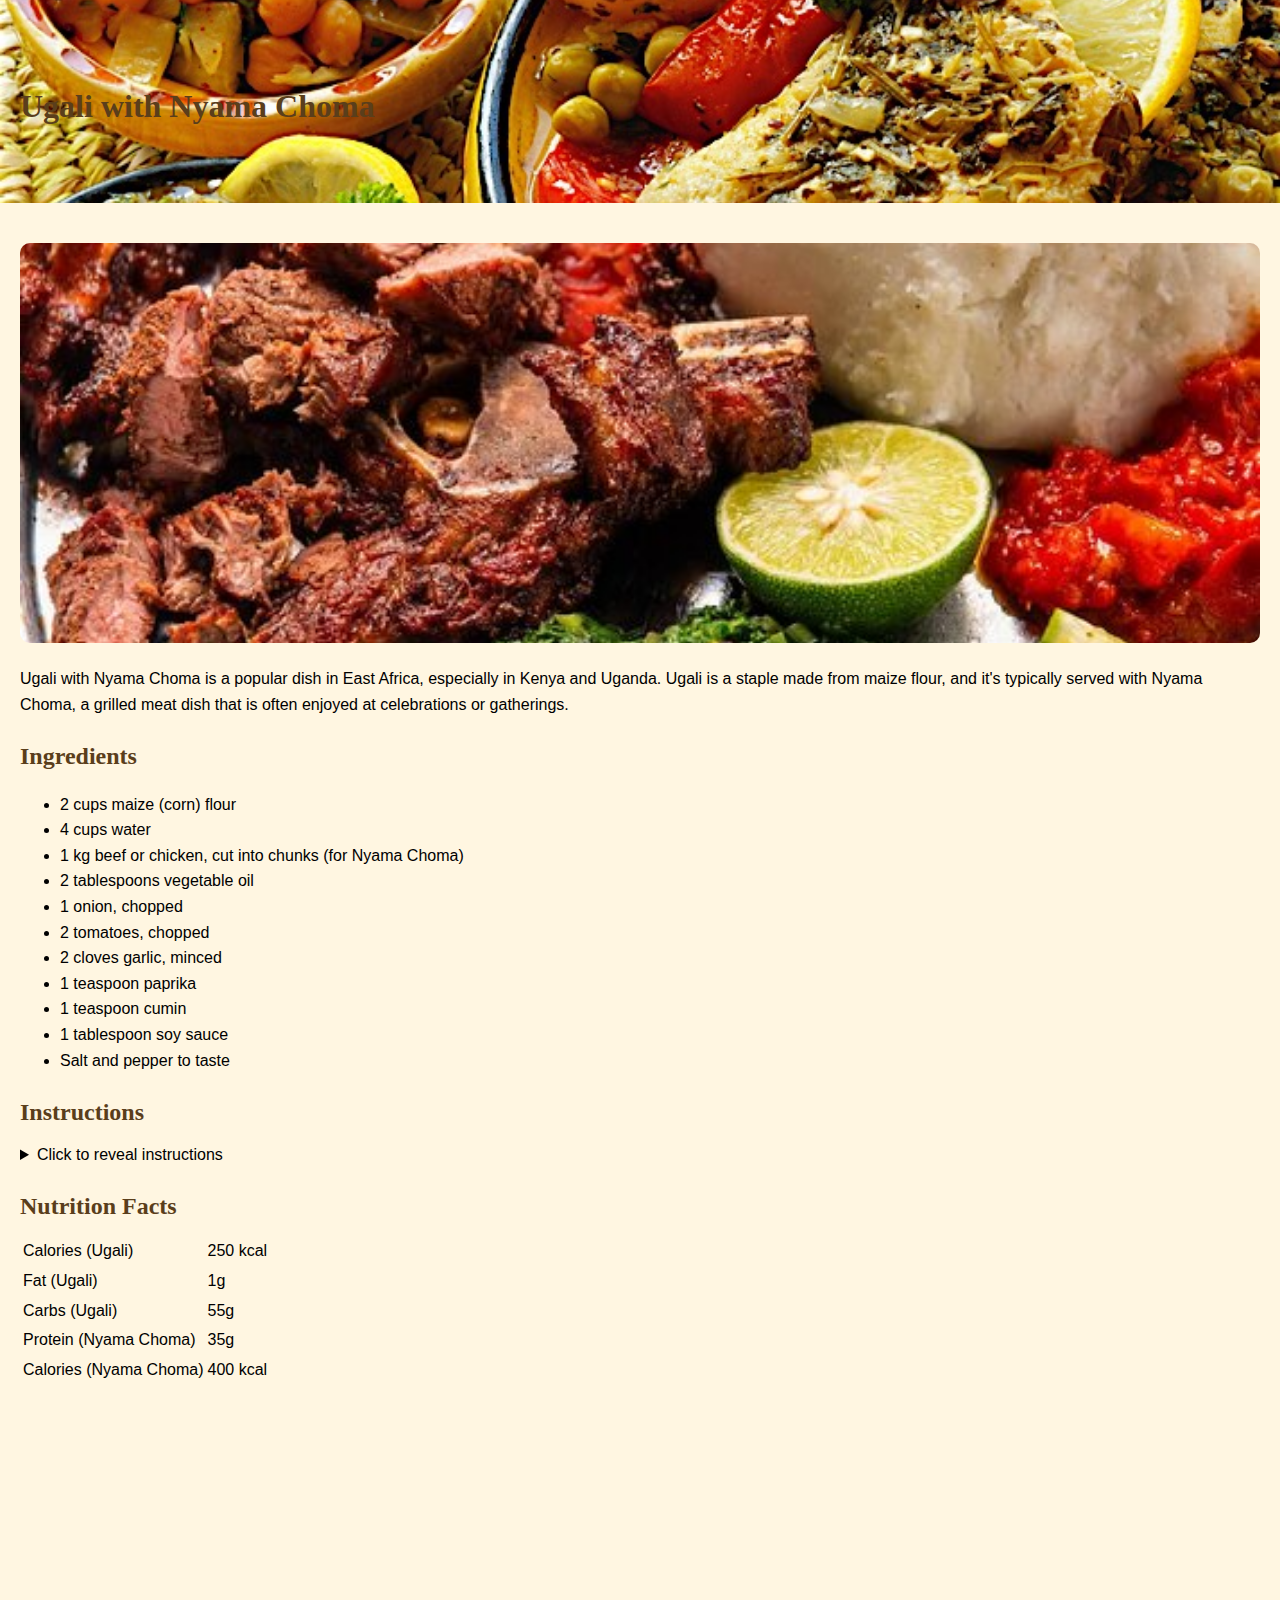
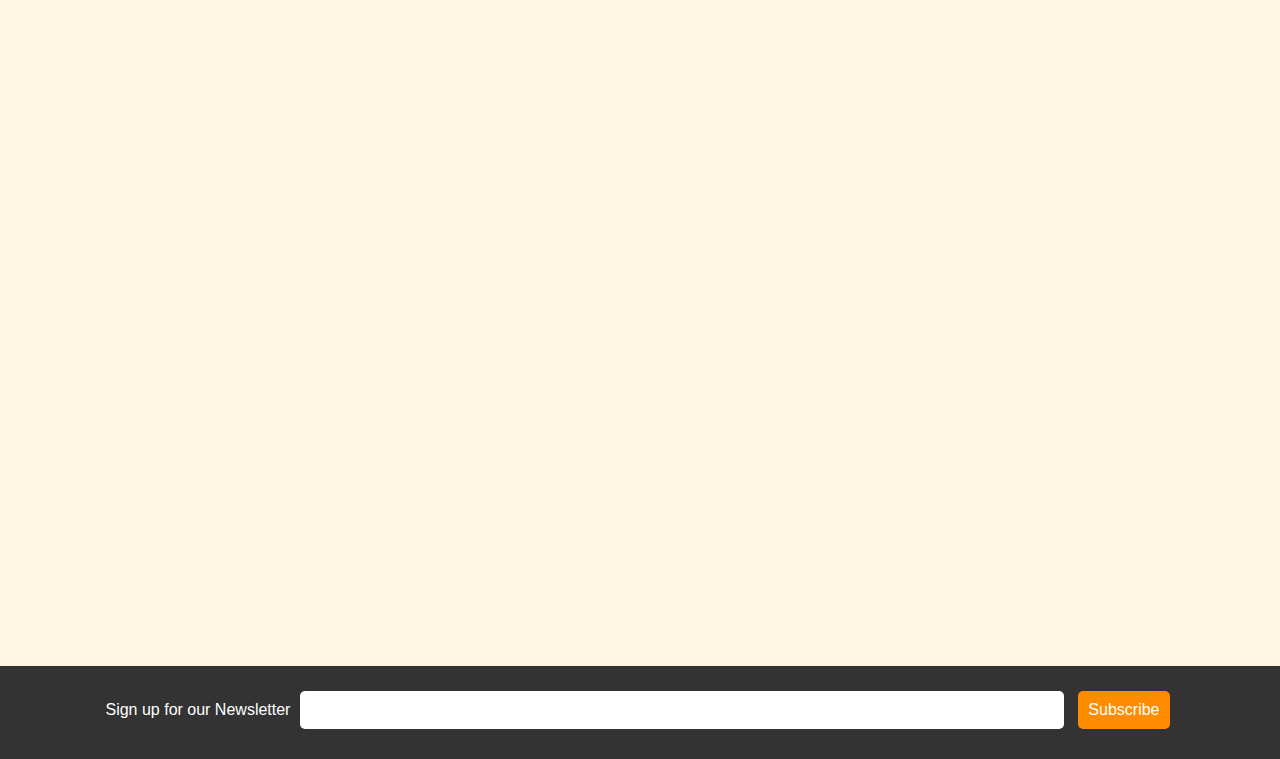
<file: ugali-recipe.html>
<!DOCTYPE html>
<html lang="en">
<head>
    <meta charset="UTF-8">
    <meta name="viewport" content="width=device-width, initial-scale=1.0">
    <title>Ugali with Nyama Choma Recipe</title>
    <link rel="stylesheet" href="styles.css">
</head>
<body>

<header>
    <h1>Ugali with Nyama Choma</h1>
</header>

<main>
    <section class="recipe-details">
        <img src="images/ugali.jpg" alt="Ugali with Nyama Choma" class="recipe-img">
        <p>Ugali with Nyama Choma is a popular dish in East Africa, especially in Kenya and Uganda. Ugali is a staple made from maize flour, and it's typically served with Nyama Choma, a grilled meat dish that is often enjoyed at celebrations or gatherings.</p>

        <h2>Ingredients</h2>
        <ul>
            <li>2 cups maize (corn) flour</li>
            <li>4 cups water</li>
            <li>1 kg beef or chicken, cut into chunks (for Nyama Choma)</li>
            <li>2 tablespoons vegetable oil</li>
            <li>1 onion, chopped</li>
            <li>2 tomatoes, chopped</li>
            <li>2 cloves garlic, minced</li>
            <li>1 teaspoon paprika</li>
            <li>1 teaspoon cumin</li>
            <li>1 tablespoon soy sauce</li>
            <li>Salt and pepper to taste</li>
            <!-- Add more ingredients -->
        </ul>

        <h2>Instructions</h2>
        <details>
            <summary>Click to reveal instructions</summary>
            <ol>
                <li>For Ugali: Bring 4 cups of water to a boil in a saucepan.</li>
                <li>Gradually add maize flour while stirring constantly to avoid lumps.</li>
                <li>Continue stirring until the mixture thickens and pulls away from the sides of the pot.</li>
                <li>For Nyama Choma: Heat oil in a pan or grill.</li>
                <li>Season the beef or chicken with garlic, onion, tomatoes, paprika, cumin, soy sauce, salt, and pepper.</li>
                <li>Grill or fry the meat until it’s fully cooked and charred on the outside.</li>
                <li>Serve the grilled meat alongside the Ugali.</li>
            </ol>
        </details>

        <h2>Nutrition Facts</h2>
        <table>
            <tr>
                <td>Calories (Ugali)</td>
                <td>250 kcal</td>
            </tr>
            <tr>
                <td>Fat (Ugali)</td>
                <td>1g</td>
            </tr>
            <tr>
                <td>Carbs (Ugali)</td>
                <td>55g</td>
            </tr>
            <tr>
                <td>Protein (Nyama Choma)</td>
                <td>35g</td>
            </tr>
            <tr>
                <td>Calories (Nyama Choma)</td>
                <td>400 kcal</td>
            </tr>
        </table>

        <section class="video-tutorial">
            <iframe width="560" height="315" src="https://www.youtube.com/embed/tgbNymZ7vqY" title="How to Make Ugali with Nyama Choma" frameborder="0" allowfullscreen></iframe>
        </section>
    </section>
    <section>
        <iframe src="https://www.google.com/maps/embed?pb=!1m18!1m12!1m3!1d8171118.443045651!2d32.60881324697001!3d0.1538997772962477!2m3!1f0!2f0!3f0!3m2!1i1024!2i768!4f13.1!3m3!1m2!1s0x182780d08350900f%3A0x403b0eb0a1976dd9!2sKenya!5e0!3m2!1sen!2ske!4v1746789885380!5m2!1sen!2ske" width="100%" height="350" style="border:0;" allowfullscreen="" loading="lazy" referrerpolicy="no-referrer-when-downgrade"></iframe>
    </section>
</main>

<footer>
    <form action="newsletter_signup.php" method="POST">
        <label for="email-newsletter">Sign up for our Newsletter</label>
        <input type="email" id="email-newsletter" name="email">
        <button type="submit">Subscribe</button>
    </form>
</footer>

</body>
</html>
</file>
<file: styles.css>
/* General Styling */
body {
    font-family: 'Lato', sans-serif;
    line-height: 1.6;
    margin: 0;
    padding: 0;
    background-color: #fff6e1;
    box-sizing: border-box;
}
nav {
    background-color: #5a3e1b;
    padding: 10px;
    text-align: center;
}

nav a {
    color: white;
    margin: 0 15px;
    padding: 10px;
    text-transform: uppercase;
}

nav a:hover {
    background-color: #ff8c00;
    text-decoration: underline;
}


h1, h2, h3 {
    font-family: 'Playfair Display', serif;
    margin-bottom: 10px;
    color: #5a3e1b;
    font-weight: bold;
}

a {
    text-decoration: none;
    color: #ff8c00;
}

a:hover {
    color: #ff6600;
}

/* Hero Section */
header {
    color: white;
    text-align: center;
    position: relative;
    background-image: url('images/north-africa.jpg');
    background-size: cover;
    background-position: center;
    padding: 60px 20px;
    display: flex;
    justify-content: space-between;
    align-items: center;
    flex-wrap: wrap;
}

header .hero-content {
    max-width: 50%;
    padding: 20px;
    text-align: left;
}

header .hero-content h1 {
    font-size: 4vw;
    margin-bottom: 10px;
}

header .cta-button {
    background-color: #ff6600;
    color: white;
    padding: 10px 20px;
    border-radius: 5px;
    font-size: 1.2rem;
    transition: all 0.3s ease;
    margin-top: 50px;
}

header .cta-button:hover {
    background-color: #e65100;
}

header iframe.hero-video {
    max-width: 40%;
    height: auto;
    border: none;
}

/* Responsive adjustments */
@media (max-width: 768px) {
    header {
        flex-direction: column;
        text-align: center;
    }

    header .hero-content {
        max-width: 100%;
        text-align: center;
    }

    header iframe.hero-video {
        max-width: 100%;
        margin-top: 20px;
    }
}

/* Recipe Cards */
.recipe-card {
    background: #ffffff;
    border-radius: 10px;
    box-shadow: 0 2px 10px rgba(0, 0, 0, 0.1);
    padding: 20px;
    text-align: center;
    transition: transform 0.3s ease;
    overflow: hidden;
}

.recipe-card:hover {
    transform: scale(1.05);
    box-shadow: 0 4px 20px rgba(0, 0, 0, 0.2);
}

.recipe-img {
    width: 100%;
    height: auto;
    max-height: 400px; 
    object-fit: cover;
    border-radius: 10px;
}

.recipe-card h2 {
    font-size: 1.6rem;
    margin: 15px 0;
}

.recipe-card .btn {
    background-color: #ff8c00;
    color: white;
    padding: 10px 20px;
    border-radius: 5px;
    transition: all 0.3s ease;
}

.recipe-card .btn:hover {
    background-color: #ff6600;
}
/* Featured Dishes Section */
.featured-dishes {
    padding: 40px 20px;
    text-align: center;
    background-color: #f8f8f8;
    color: #333;
}

.featured-dishes h2 {
    font-size: 2.5em;
    margin-bottom: 20px;
    color: #5a3e1b; /* Dark Brown */
}

.dish-container {
    display: flex;
    flex-wrap: wrap;
    justify-content: center;
    gap: 30px;
}

.dish-card {
    background-color: #fff;
    border-radius: 10px;
    box-shadow: 0 4px 10px rgba(0, 0, 0, 0.1);
    overflow: hidden;
    transition: transform 0.3s ease, box-shadow 0.3s ease;
    padding: 10px;
    width: 100%;
    max-width: 300px;
}

.dish-card:hover {
    transform: translateY(-10px);
    box-shadow: 0 8px 15px rgba(0, 0, 0, 0.2);
}

.dish-card img {
    width: 100%;
    height: 200px;
    object-fit: cover;
    border-radius: 8px;
}

.dish-card figcaption {
    font-size: 1.1em;
    margin-top: 15px;
    color: #777;
    font-weight: 600;
}

.learn-more {
    display: inline-block;
    margin-top: 10px;
    padding: 10px 20px;
    background-color: #ff8c00; /* Dark Brown */
    color: #fff;
    text-decoration: none;
    font-weight: bold;
    border-radius: 5px;
    transition: background-color 0.3s ease;
}

.learn-more:hover {
    background-color: #ff6600; /* Lighter Brown */
}

/* Explore Regions Section */
.explore-regions {
    padding: 40px 20px;
    background-color: #f0f4f7;
    text-align: center;
}

.explore-regions h2 {
    font-size: 2.5em;
    margin-bottom: 20px;
    color: #5a3e1b; /* Dark Brown */
}

.region-container {
    display: flex;
    flex-wrap: wrap;
    justify-content: center;
    gap: 30px;
}

.region-card {
    border-radius: 12px;
    padding: 20px;
    text-align: center;
    box-shadow: 0 6px 15px rgba(0, 0, 0, 0.1);
    transition: transform 0.3s ease, box-shadow 0.3s ease;
    overflow: hidden;
    max-width: 400px;
    flex-basis: 30%;
}

.region-card img {
    width: 100%;
    height: 180px;
    object-fit: cover;
    border-radius: 8px;
    margin-bottom: 15px;
}

.region-card h3 {
    font-size: 1.8em;
    margin-bottom: 10px;
    color: #fff;
    font-weight: 700;
}

.region-card p {
    font-size: 1em;
    color: #fff;
    margin-bottom: 20px;
}

.explore-btn {
    padding: 10px 20px;
    background-color: #5a3e1b;
    color: #fff;
    text-decoration: none;
    border-radius: 5px;
    font-weight: bold;
    transition: background-color 0.3s ease;
}

.explore-btn:hover {
    background-color: #7b4e29; /* Lighter Brown */
}

.region-card:hover {
    transform: translateY(-10px);
    box-shadow: 0 10px 25px rgba(0, 0, 0, 0.2);
}

@media (max-width: 768px) {
    .region-card {
        flex-basis: 45%; /* Adjust the width on smaller screens */
    }
}

@media (max-width: 480px) {
    .region-card {
        flex-basis: 100%; /* Full width on very small screens */
    }
}

/* Latest Food Trends Section */
.latest-trends {
    padding: 40px 20px;
    background-color: #f8f8f8;
    text-align: center;
}

.latest-trends h2 {
    font-size: 2.5em;
    margin-bottom: 20px;
    color: #5a3e1b; /* Dark Brown */
}

.trends-container {
    display: flex;
    flex-wrap: wrap;
    justify-content: center;
    gap: 30px;
}

.trend-card {
    background-color: #fff;
    border-radius: 12px;
    padding: 20px;
    box-shadow: 0 4px 10px rgba(0, 0, 0, 0.1);
    transition: transform 0.3s ease, box-shadow 0.3s ease;
    text-align: left;
    width: 100%;
    max-width: 350px;
}

.trend-card h3 {
    font-size: 1.8em;
    color: #5a3e1b;
    margin-bottom: 10px;
}

.trend-card p {
    font-size: 1em;
    color: #777;
    margin-bottom: 15px;
}

.trend-card p mark {
    background-color: #f8e7b5; /* Light Yellow */
    padding: 2px 4px;
    border-radius: 3px;
}

.trend-btn {
    padding: 10px 20px;
    background-color: #5a3e1b;
    color: #fff;
    text-decoration: none;
    font-weight: bold;
    border-radius: 5px;
    transition: background-color 0.3s ease;
}

.trend-btn:hover {
    background-color: #7b4e29; /* Lighter Brown */
}

.trend-card:hover {
    transform: translateY(-10px);
    box-shadow: 0 10px 25px rgba(0, 0, 0, 0.2);
}

@media (max-width: 768px) {
    .trends-container {
        flex-direction: column; /* Stack the cards vertically */
    }
}

/* Section Styles */
section {
    padding: 40px 20px;
}

footer {
    background: #333;
    color: white;
    text-align: center;
    padding: 20px;
}

footer form input, footer form button {
    padding: 10px;
    margin: 5px;
    border: none;
    border-radius: 5px;
    font-size: 1rem;
}

footer form input {
    width: 60%;
    margin-bottom: 10px;
}

footer form button {
    background-color: #ff8c00;
    color: white;
    cursor: pointer;
}

/* Animations */
@keyframes fadeIn {
    0% { opacity: 0; }
    100% { opacity: 1; }
}

body {
    animation: fadeIn 1s ease-in-out;
}
/* Contact Form Section */
.contact-form {
    max-width: 800px;
    margin: 40px auto;
    background-color: white;
    padding: 30px;
    border-radius: 8px;
    box-shadow: 0 4px 15px rgba(0, 0, 0, 0.1);
    background: #ffffff;
}

.contact-form h2 {
    font-size: 2rem;
    margin-bottom: 20px;
    color: #5a3e1b; /* Dark brown color for a professional touch */
    text-align: center;
}

.contact-form form {
    display: flex;
    flex-direction: column;
    gap: 20px;
}

.contact-form label {
    font-size: 1rem;
    color: #5a3e1b;
    margin-bottom: 5px;
    font-weight: 600;
}

.contact-form input,
.contact-form select,
.contact-form textarea {
    padding: 12px 15px;
    border: 2px solid #ccc;
    border-radius: 8px;
    font-size: 1rem;
    width: 100%;
    box-sizing: border-box;
    transition: border-color 0.3s ease, box-shadow 0.3s ease;
}

.contact-form input:focus,
.contact-form select:focus,
.contact-form textarea:focus {
    border-color: #ff8c00; /* Highlight with orange on focus */
    outline: none;
    box-shadow: 0 0 5px rgba(255, 140, 0, 0.5); /* Subtle shadow on focus */
}

.contact-form textarea {
    resize: vertical;
    min-height: 150px;
}

.contact-form button {
    background-color: #ff8c00;
    color: white;
    padding: 12px 30px;
    border: none;
    border-radius: 8px;
    font-size: 1.1rem;
    cursor: pointer;
    transition: background-color 0.3s ease;
    align-self: flex-start; /* Align the button to the left */
}

.contact-form button:hover {
    background-color: #e65100; /* Darker orange for hover effect */
}

.contact-form .form-footer {
    text-align: center;
    font-size: 0.9rem;
    color: #777;
}

.contact-form .error {
    color: red;
    font-size: 0.9rem;
    margin-top: -10px;
}
</file>
